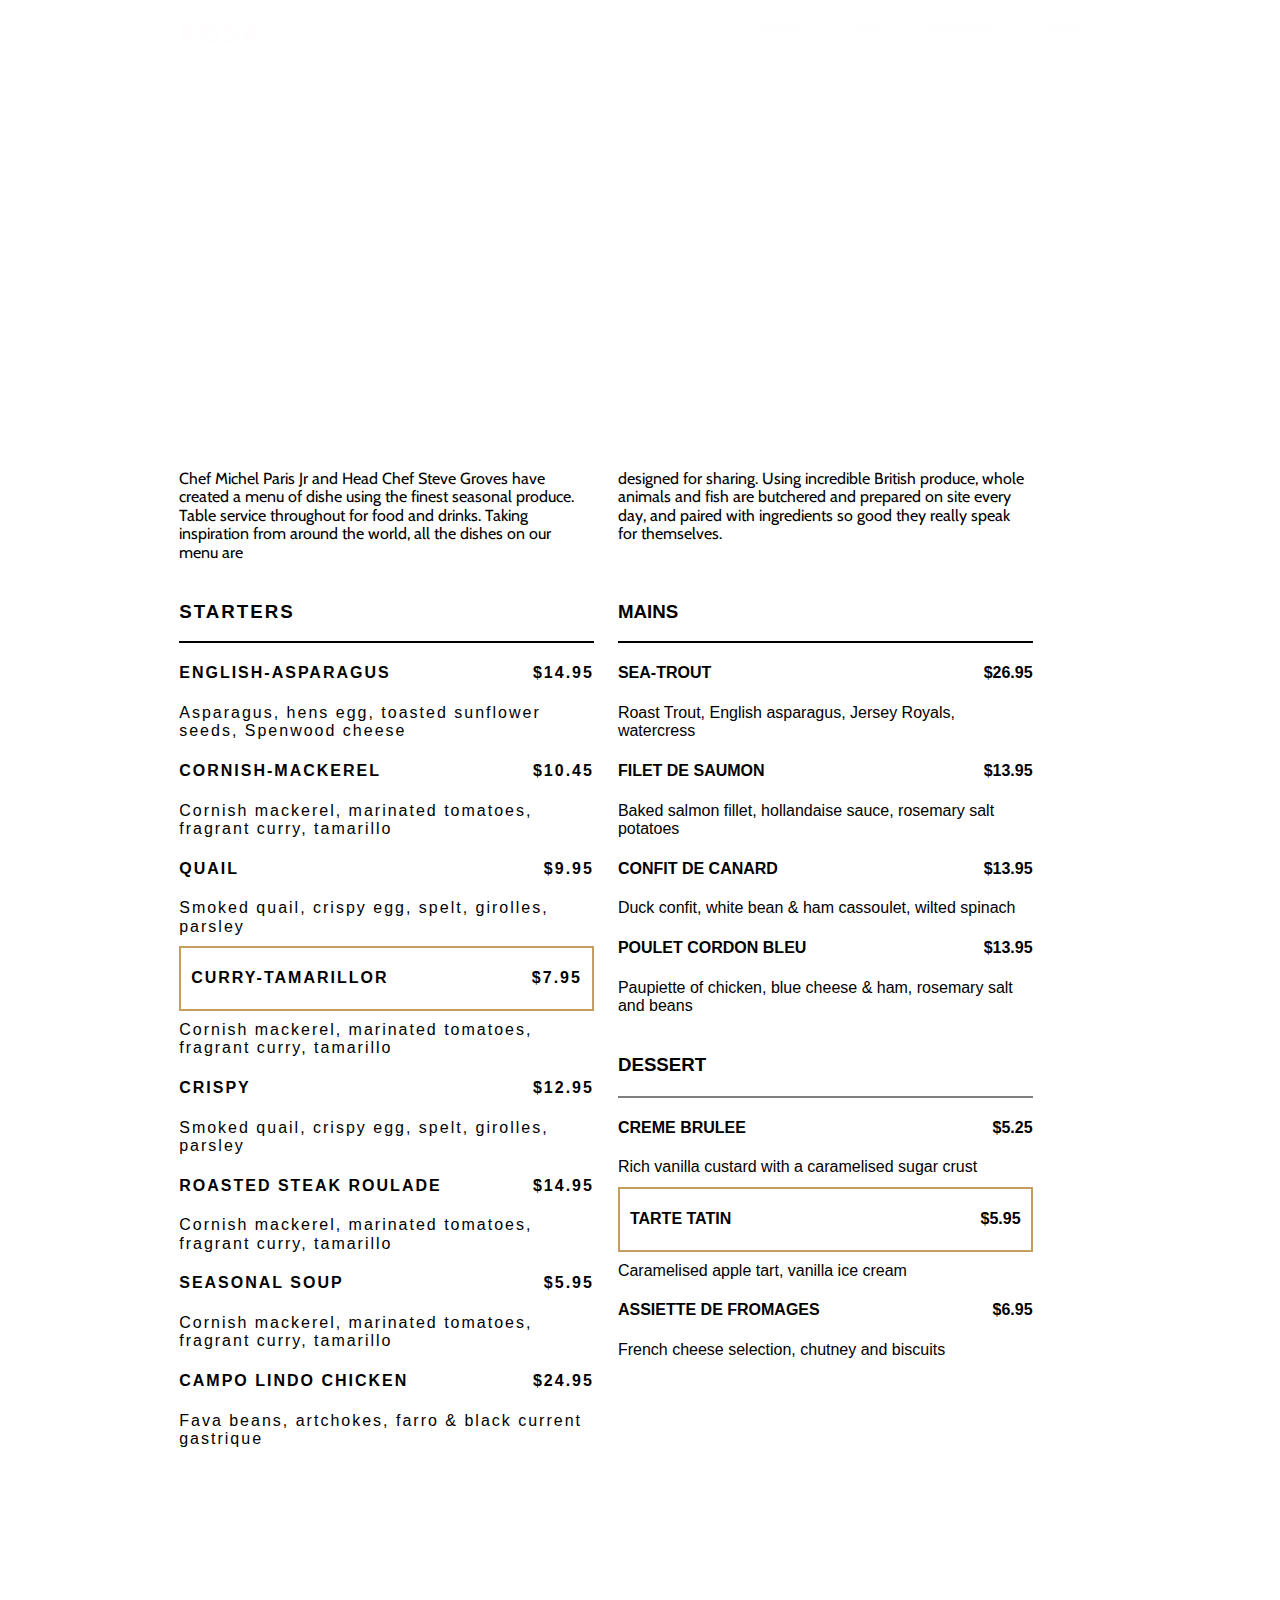
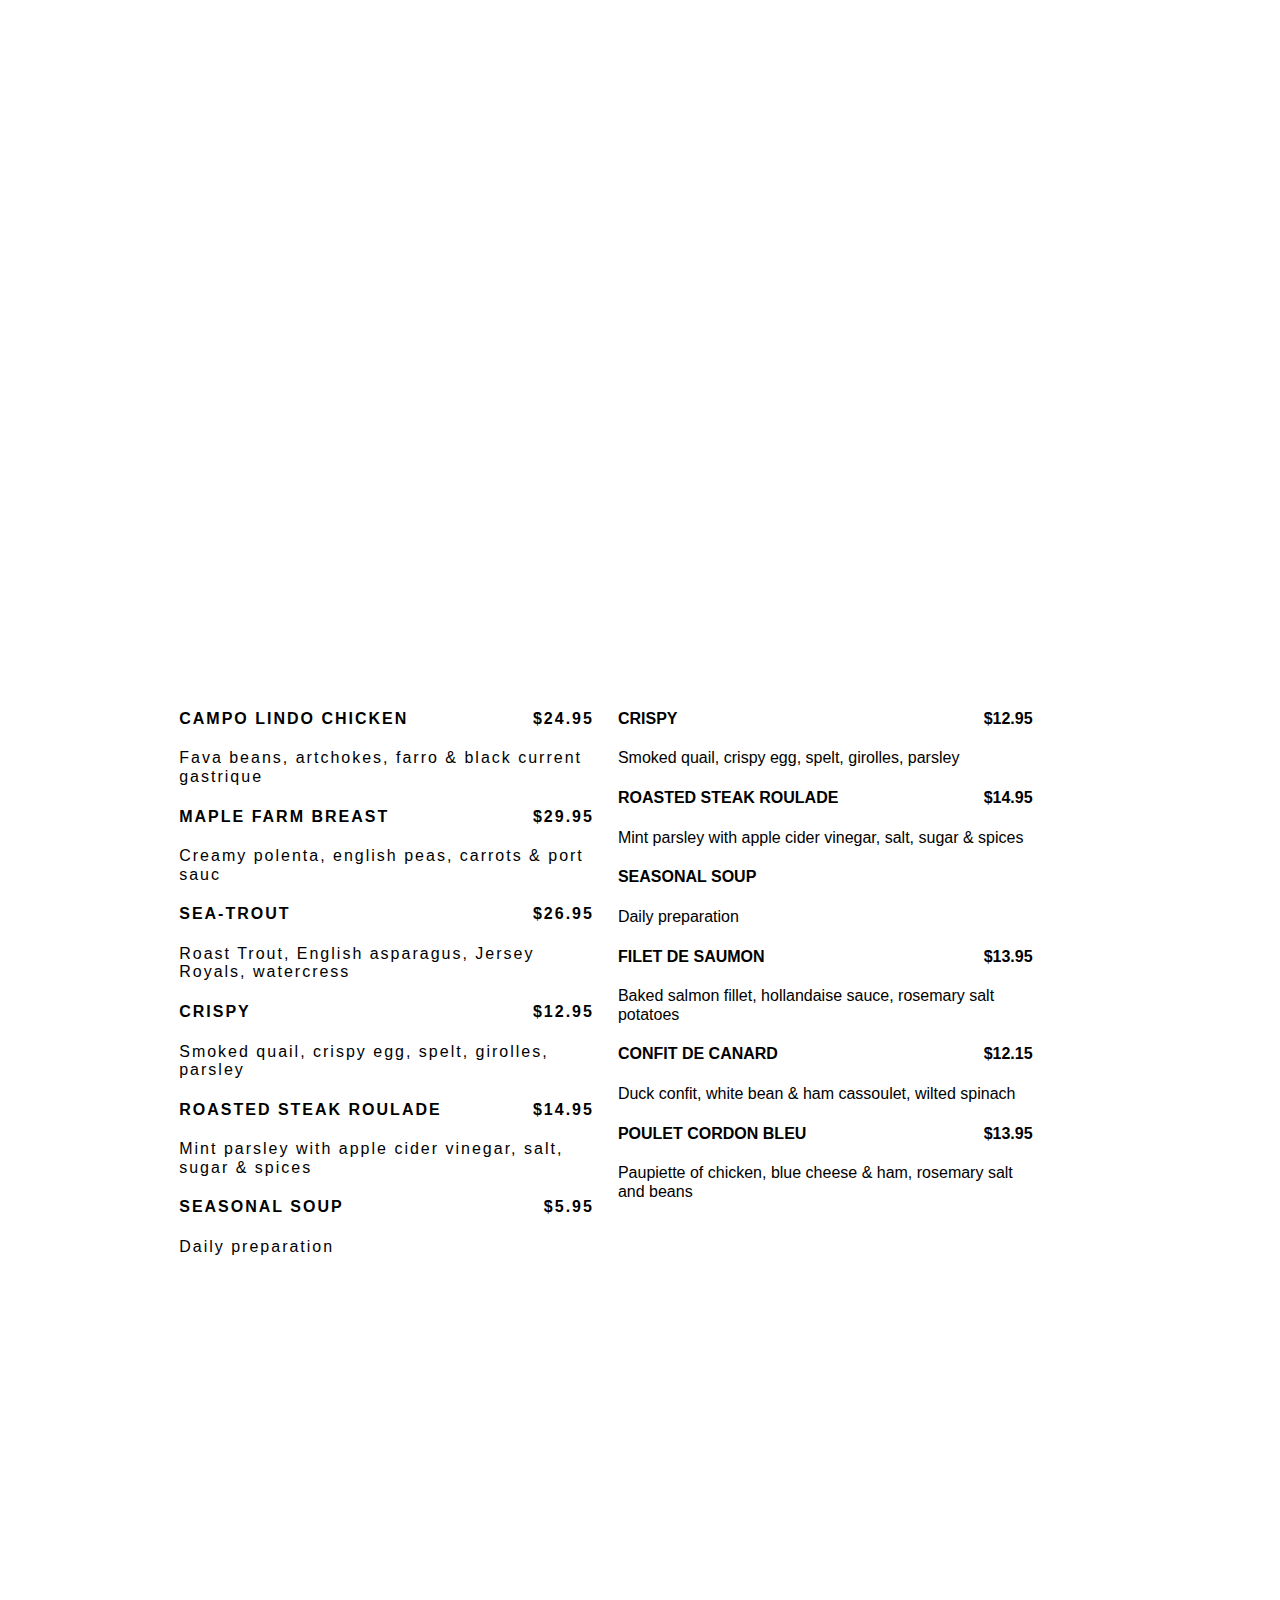
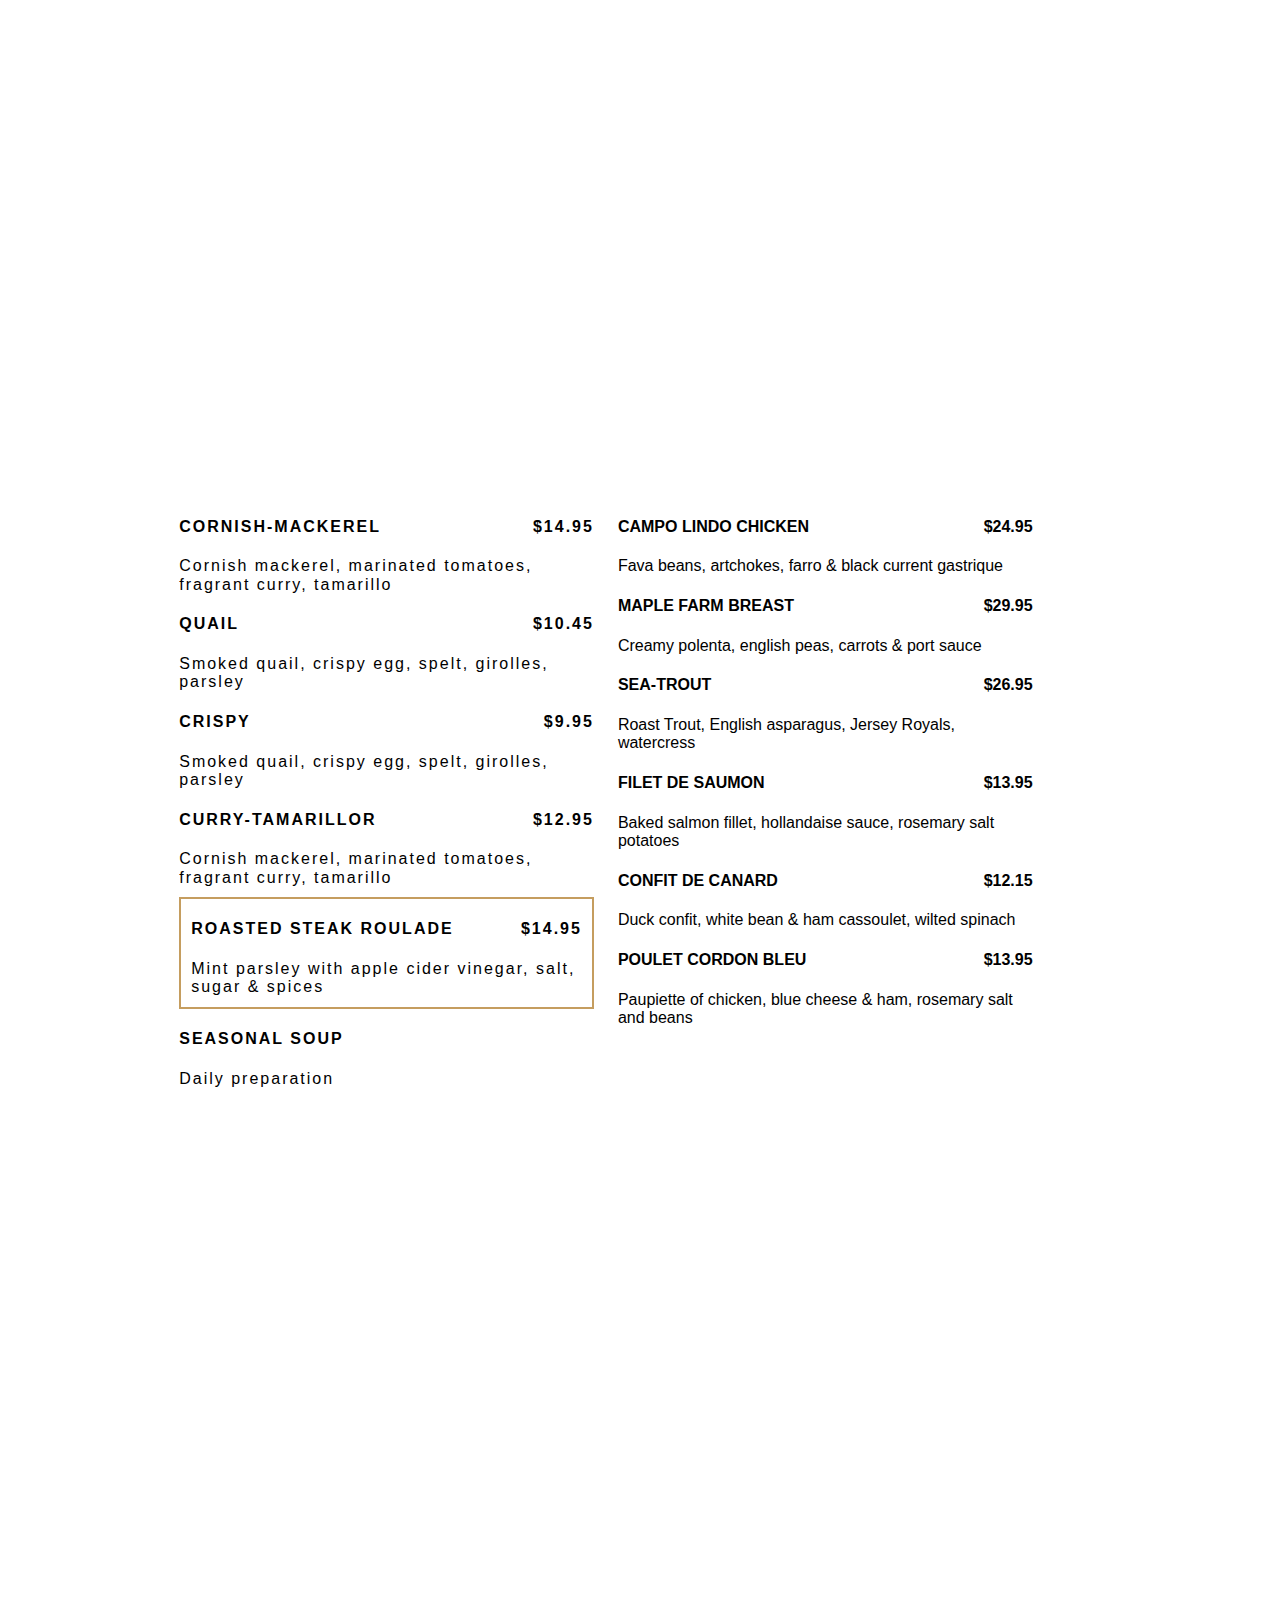
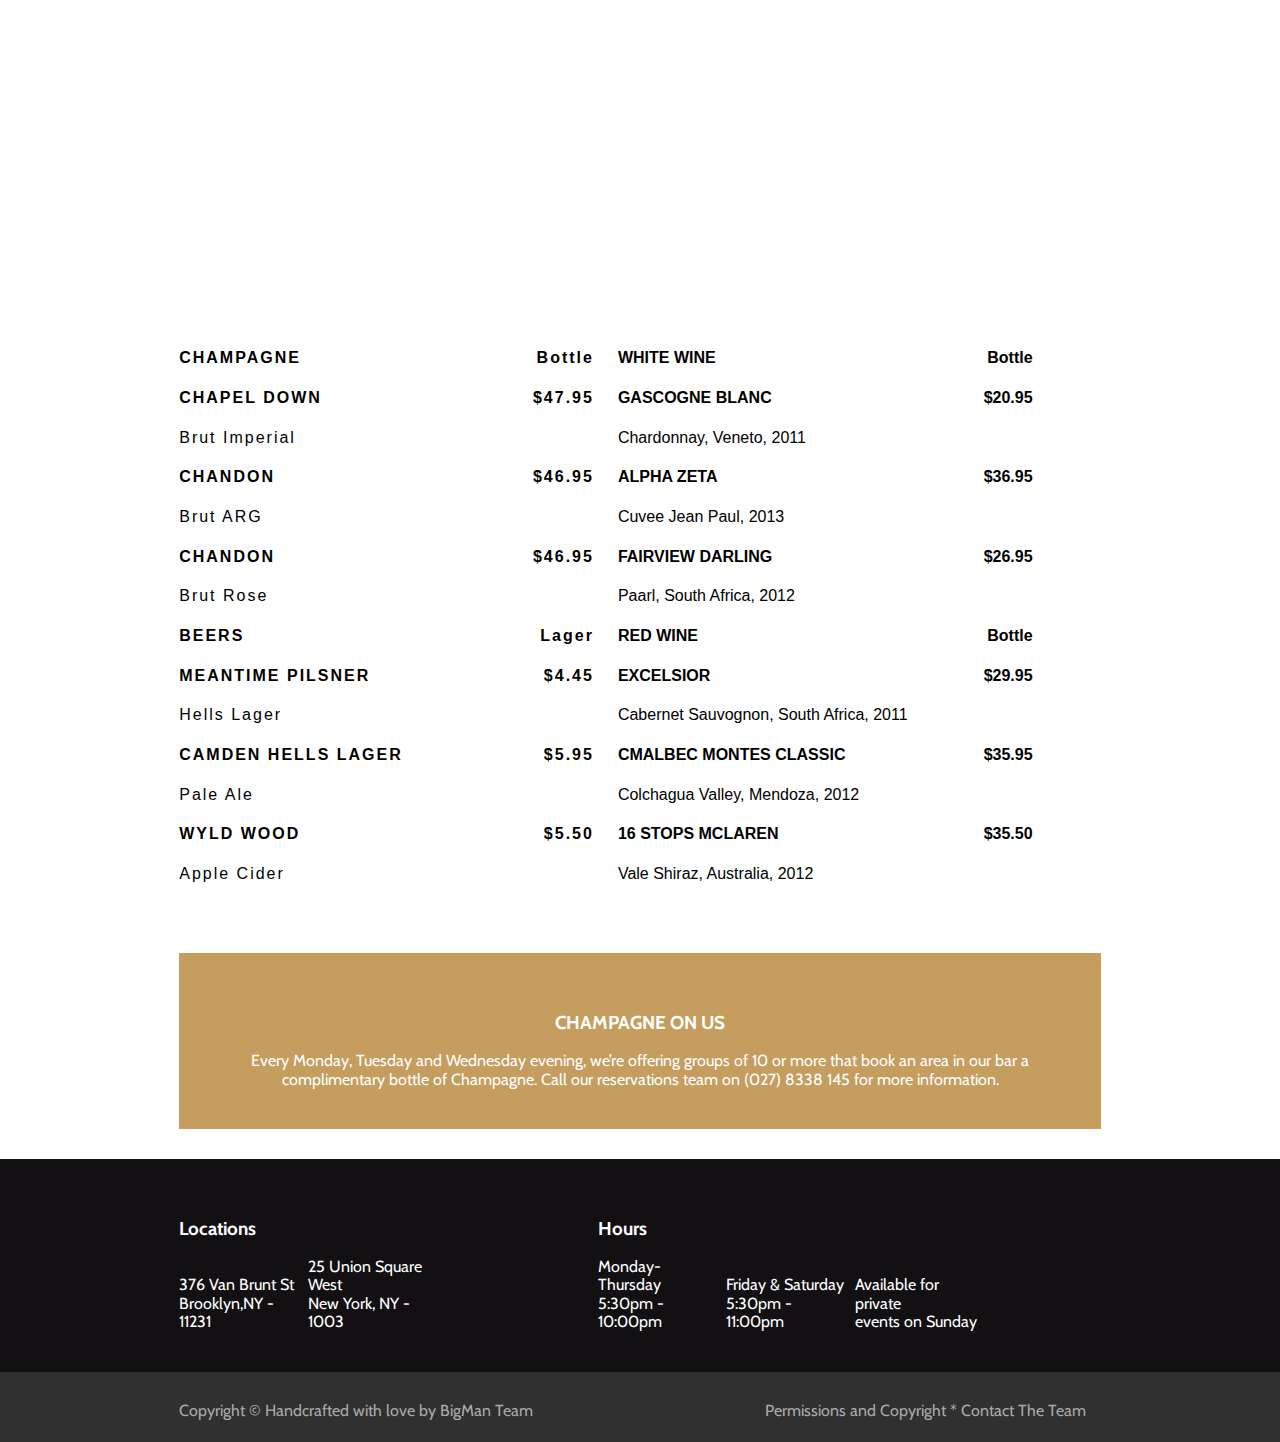
<file: menu.html>
<!DOCTYPE html>
<html>
  <head>
    <meta charset="utf-8">
    <meta name="viewport" content="width=device-width, initial-scale=1, shrink-to-fit=no">
    <title>RestMans | Menu</title>
    <link rel="stylesheet" href="css/reset.css">
    <link href="https://fonts.googleapis.com/css?family=Cabin" rel="stylesheet">
    <link href="https://fonts.googleapis.com/css?family=Great+Vibes" rel="stylesheet">
    <link rel="shortcut icon" href="favicon/favicon.ico" type="image/x-icon">
    <link rel="icon" href="favicon/favicon.ico" type="image/x-icon">
    <link rel="stylesheet" href="css/menu.css">
  </head>

<body>
  <div class="showcase">
    <div class="container">
        <div class="topbar">
          <div class="branding">
            <h1>ROSA</h1>
          </div>
          <div class="navbar">
            <nav>
              <ul>
                <li><a href="index.html">Welcome</a></li>
                <li><a href="menu.html"><span class="selected">Menu</span></a></li>
                <li><a href="reserve.html">Reservations</a></li>
                <li><a href="cont.html">Contact</a></li>
              </ul>
            </nav>
          </div>
        </div>
        <div class="textarea">
          <h1>THE MENU</h1>
        </div>
    </div>
  </div>

  <div class="container">
    <div class="info">
      <div class="info-left">
        <p>Chef Michel Paris Jr and Head Chef Steve Groves have created a menu of dishe using the finest seasonal produce. Table service throughout for food and drinks. Taking inspiration from around the world, all the dishes on our menu are</p>
      </div>
      <div class="info-right">
        <p>designed for sharing. Using incredible British produce, whole animals and fish are butchered and prepared on site every day, and paired with ingredients so good they really speak for themselves.</p>
      </div>
    </div>
    <div class="menu-head">
    </div>
    <div class="menu">
      <div class="menu col">
        <div class="break">
          <h3>STARTERS</h3>
        </div>
          <h4>ENGLISH-ASPARAGUS <span class="money">$14.95</span></h4>
          <p>Asparagus, hens egg, toasted sunflower seeds, Spenwood cheese</p>

          <h4>CORNISH-MACKEREL <span class="money">$10.45</span></h4>
          <p>Cornish mackerel, marinated tomatoes, fragrant curry, tamarillo</p>

          <h4>QUAIL <span class="money">$9.95</span></h4>
          <p>Smoked quail, crispy egg, spelt, girolles, parsley</p>

            <div class="special"><h4>CURRY-TAMARILLOR <span class="money">$7.95</span></h4></div>
          <p>Cornish mackerel, marinated tomatoes, fragrant curry, tamarillo</p>

          <h4>CRISPY <span class="money">$12.95</span></h4>
          <p>Smoked quail, crispy egg, spelt, girolles, parsley</p>

          <h4>ROASTED STEAK ROULADE <span class="money">$14.95</span></h4>
          <p>Cornish mackerel, marinated tomatoes, fragrant curry, tamarillo</p>

          <h4>SEASONAL SOUP <span class="money">$5.95</span></h4>
          <p>Cornish mackerel, marinated tomatoes, fragrant curry, tamarillo</p>

          <h4>CAMPO LINDO CHICKEN <span class="money">$24.95</span></h4>
          <p>Fava beans, artchokes, farro & black current gastrique</p>

      </div>
      <div class="menu col2">
        <div class="break">
          <h3>MAINS</h3>
        </div>
        <h4>SEA-TROUT <span class="money">$26.95</span></h4>
        <p>Roast Trout, English asparagus, Jersey Royals, watercress</p>

        <h4>FILET DE SAUMON <span class="money">$13.95</span></h4>
        <p>Baked salmon fillet, hollandaise sauce, rosemary salt potatoes</p>

        <h4>CONFIT DE CANARD <span class="money">$13.95</span></h4>
        <p>Duck confit, white bean & ham cassoulet, wilted spinach</p>

        <h4>POULET CORDON BLEU <span class="money">$13.95</span></h4>
        <p>Paupiette of chicken, blue cheese & ham, rosemary salt  and beans</p>

        <h3><span class="des">DESSERT</span></h3>

        <h4>CREME BRULEE <span class="money">$5.25</span></h4>
        <p>Rich vanilla custard with a caramelised sugar crust</p>

        <div class="special"><h4>TARTE TATIN <span class="money">$5.95</span></h4></div>
        <p>Caramelised apple tart, vanilla ice cream</p>

        <h4>ASSIETTE DE FROMAGES <span class="money">$6.95</span></h4>
        <p>French cheese selection, chutney and biscuits</p>

      </div>
    </div>
  </div>

  <div class="lunch-showcase">
    <div class="lunch-text">
      <h1>LUNCH</h1>
    </div>
  </div>

  <div class="container">
    <div class="menu">
      <div class="menu col">
        <h4>CAMPO LINDO CHICKEN <span class="money">$24.95</span></h4>
        <p>Fava beans, artchokes, farro & black current gastrique</p>

        <h4>MAPLE FARM BREAST <span class="money">$29.95</span></h4>
        <p>Creamy polenta, english peas, carrots & port sauc</p>

        <h4>SEA-TROUT <span class="money">$26.95</span></h4>
        <p>Roast Trout, English asparagus, Jersey Royals, watercress</p>

        <h4>CRISPY <span class="money">$12.95</span></h4>
        <p>Smoked quail, crispy egg, spelt, girolles, parsley</p>

        <h4>ROASTED STEAK ROULADE <span class="money">$14.95</span></h4>
        <p>Mint parsley with apple cider vinegar, salt, sugar & spices</p>

        <h4>SEASONAL SOUP <span class="money">$5.95</span></h4>
        <p>Daily preparation</p>


      </div>
      <div class="menu col2">
        <h4>CRISPY <span class="money">$12.95</span></h4>
        <p>Smoked quail, crispy egg, spelt, girolles, parsley</p>

        <h4>ROASTED STEAK ROULADE <span class="money">$14.95</span></h4>
        <p>Mint parsley with apple cider vinegar, salt, sugar & spices</p>

        <h4>SEASONAL SOUP <span class="money"></span></h4>
        <p>Daily preparation</p>

        <h4>FILET DE SAUMON <span class="money">$13.95</span></h4>
        <p>Baked salmon fillet, hollandaise sauce, rosemary salt potatoes</p>

        <h4>CONFIT DE CANARD <span class="money">$12.15</span></h4>
        <p>Duck confit, white bean & ham cassoulet, wilted spinach</p>

        <h4>POULET CORDON BLEU <span class="money">$13.95</span></h4>
        <p>Paupiette of chicken, blue cheese & ham, rosemary salt  and beans</p>

      </div>
    </div>
  </div>

  <div class="dinner">
    <div class="dintext">
      <h1>DINNER</h1>
    </div>
  </div>

  <div class="container">
    <div class="menu">
      <div class="menu col">
        <h4>CORNISH-MACKEREL <span class="money">$14.95</span></h4>
        <p>Cornish mackerel, marinated tomatoes, fragrant curry, tamarillo</p>

        <h4>QUAIL <span class="money">$10.45</span></h4>
        <p>Smoked quail, crispy egg, spelt, girolles, parsley</p>

        <h4>CRISPY <span class="money">$9.95</span></h4>
        <p>Smoked quail, crispy egg, spelt, girolles, parsley</p>

        <h4>CURRY-TAMARILLOR <span class="money">$12.95</span></h4>
        <p>Cornish mackerel, marinated tomatoes, fragrant curry, tamarillo</p>

        <div class="special"><h4>ROASTED STEAK ROULADE <span class="money">$14.95</span></h4>
        <p>Mint parsley with apple cider vinegar, salt, sugar & spices</p></div>

        <h4>SEASONAL SOUP <span class="money"></span></h4>
        <p>Daily preparation</p>


      </div>
      <div class="menu col2">
        <h4>CAMPO LINDO CHICKEN <span class="money">$24.95</span></h4>
        <p>Fava beans, artchokes, farro & black current gastrique</p>

        <h4>MAPLE FARM BREAST <span class="money">$29.95</span></h4>
        <p>Creamy polenta, english peas, carrots & port sauce</p>

        <h4>SEA-TROUT <span class="money">$26.95</span></h4>
        <p>Roast Trout, English asparagus, Jersey Royals, watercress</p>

        <h4>FILET DE SAUMON <span class="money">$13.95</span></h4>
        <p>Baked salmon fillet, hollandaise sauce, rosemary salt potatoes</p>

        <h4>CONFIT DE CANARD <span class="money">$12.15</span></h4>
        <p>Duck confit, white bean & ham cassoulet, wilted spinach</p>

        <h4>POULET CORDON BLEU <span class="money">$13.95</span></h4>
        <p>Paupiette of chicken, blue cheese & ham, rosemary salt  and beans</p>

      </div>
    </div>
  </div>


  <div class="drinks">
    <div class="dintext">
      <h1>DRINKS</h1>
    </div>
  </div>

  <div class="container">
    <div class="menu">
      <div class="menu col">
        <h4>CHAMPAGNE <span class="money">Bottle</span></h4>

        <h4>CHAPEL DOWN <span class="money">$47.95</span></h4>
        <p>Brut Imperial</p>

        <h4>CHANDON <span class="money">$46.95</span></h4>
        <p>Brut ARG</p>

        <h4>CHANDON<span class="money">$46.95</span></h4>
        <p>Brut Rose</p>

        <h4>BEERS <span class="money">Lager</span></h4>

        <h4>MEANTIME PILSNER <span class="money">$4.45</span></h4>
        <p>Hells Lager</p>

        <h4>CAMDEN HELLS LAGER <span class="money">$5.95</span></h4>
        <p>Pale Ale</p>

        <h4>WYLD WOOD<span class="money">$5.50</span></h4>
        <p>Apple Cider</p>


      </div>
      <div class="menu col2">
        <h4>WHITE WINE <span class="money">Bottle</span></h4>

        <h4>GASCOGNE BLANC <span class="money">$20.95</span></h4>
        <p>Chardonnay, Veneto, 2011</p>

        <h4>ALPHA ZETA <span class="money">$36.95</span></h4>
        <p>Cuvee Jean Paul, 2013</p>

        <h4>FAIRVIEW DARLING <span class="money">$26.95</span></h4>
        <p>Paarl, South Africa, 2012</p>

        <h4>RED WINE <span class="money">Bottle</span></h4>

        <h4>EXCELSIOR <span class="money">$29.95</span></h4>
        <p>Cabernet Sauvognon, South Africa, 2011</p>

        <h4>CMALBEC MONTES CLASSIC <span class="money">$35.95</span></h4>
        <p>Colchagua Valley, Mendoza, 2012</p>

        <h4>16 STOPS MCLAREN <span class="money">$35.50</span></h4>
        <p>Vale Shiraz, Australia, 2012</p>

      </div>
    </div>
  </div>
<div class="container">
  <div class="us">
    <h3>CHAMPAGNE ON US</h3>
    <p>Every Monday, Tuesday and Wednesday evening, we’re offering groups of 10 or more that book an area in our bar a complimentary bottle of Champagne. Call our reservations team on (027) 8338 145 for more information.</p>
  </div>
</div>












  <div class="topfoot">
    <div class="container">
        <div class="leftfoot">
          <div class="lefttop">
            <h3>Locations</h3>
          </div>
          <div class="leftbottom">
            <p>376 Van Brunt St</p>
            <p>Brooklyn,NY - 11231</p>
          </div>
          <div class="leftbottom2">
            <p>25 Union Square West</p>
            <p>New York, NY - 1003</p>
          </div>
        </div>
      <div class="rightfoot">
        <div class="righttop">
          <h3>Hours</h3>
        </div>
        <div class="rightbottom">
          <p>Monday- Thursday</p>
          <p>5:30pm - 10:00pm</p>
        </div>
        <div class="rightbottom2">
          <p>Friday & Saturday</p>
          <p>5:30pm - 11:00pm</p>
        </div>
        <div class="rightbottom3">
          <p>Available for private</p>
          <p>events on Sunday</p>
        </div>
        </div>
      </div>
    </div>

  <div class="bottomfoot">
    <div class="container">
      <div class="footer1">
        <p>Copyright &copy; Handcrafted with love by <span class"stink">BigMan</span> Team</p>
      </div>
      <div class="footer2">
        <p>Permissions and Copyright * Contact The Team</p>
      </div>
    </div>
  </div>

</html>
</file>
<file: css/menu.css>
/* Global */
.container {
  margin: 0 auto;
  width: 72%;
}

p {
  margin: 0;
}

body {
  margin: 0;
  padding: 0;
  font-family: 'Cabin', sans-serif;
}

.selected {
  border-bottom: 2px solid white;
}

/* Showcase */
.topbar {
  color: #FFFDFD;
  font-family: 'Cabin', sans-serif;
}

.branding {
  display: inline-block;
}

.branding h1 {
  border-bottom: 2px solid white;
  font-weight: bold;
  letter-spacing: 3px;
  font-size: 27px;
}

.navbar {
  display: inline-block;
  float: right;
}

.navbar ul {
  list-style: none;
  text-align: right;
}

.navbar li {
  display: inline-block;
  margin: 0 10px 0 10px;
}

.navbar a {
  text-decoration: none;
  color: #FFFDFD;
  padding: 10px;
  font-size: 13px;
  font-family: 'Cabin', sans-serif;
}

.navbar a:hover {
  color: yellow;
}

.showcase {
  background: url('https://cdn.demos.pixelgrade.com/wp-content/uploads/sites/5/2014/05/treat-yo-self34836_words_done.jpg');
  background-size: cover;
  background-repeat: no-repeat;
  background-position: center;
  min-height: 450px;
}

.textarea {
  text-align: center;
  color: white;
  font-family: 'Cabin', sans-serif;
  letter-spacing: 5px;
  font-size: 25px;
  margin-top: 140px;
  font-weight: bold;
}

/* Menu */

.menu {
  margin-bottom: 30px;
}

/*foot*/

.info {
  margin: 20px 0 20px 0;
}

.info-left {
  display: inline-block;
  width: 45%;
  vertical-align: top;
}

.info-right {
  display: inline-block;
  width: 45%;
  vertical-align: top;
  margin-left: 20px;
}

.menu-head {
  margin: 20px 0 20px 0;
  letter-spacing: 3px;
  font-size: 22px;
  font-family: sans-serif;
}

.menu-head-left {
  display: inline-block;
  width: 45%;
  border-bottom: 2px solid grey;
}

.menu-head-right {
  display: inline-block;
  width: 45%;
  margin-left: 20px;
  border-bottom: 2px solid grey;
}

.menu .col {
  display: inline-block;
  width: 45%;
  vertical-align: top;
  font-weight: normal;
  letter-spacing: 2px;
  font-family: sans-serif;
}

.money {
  float: right;
}

.break {
  border-bottom: 2px solid black;
}


.menu .col2 {
  display: inline-block;
  width: 45%;
  margin-left: 20px;
  vertical-align: top;
  font-family: sans-serif;
}

.col p {
  margin: 10px 0 10px 0;
}

.col2 p {
  margin: 10px 0 10px 0;
}

.des {
  display: inline-block;
  border-bottom: 2px solid grey;
  width: 100%;
  padding: 20px 0 20px 0;
}

.special {
  border: 2px solid #C59D5F;
  padding: 0 10px 0 10px;
}


/* Lunch */
.lunch-showcase {
  margin: 100px 0 100px 0;
  background: url('https://cdn.demos.pixelgrade.com/wp-content/uploads/sites/5/2014/06/901051_604137032930766_812725153_o.jpg');
  min-height: 600px;
  background-position: center;
}

.lunch-text {
  text-align: center;
  color: white;
  padding-top: 250px;
  letter-spacing: 5px;
  font-size: 25px;
  font-weight: bold;
}

/* Dinner */
.dinner {
  margin: 100px 0 100px 0;
  background: url('https://cdn.demos.pixelgrade.com/wp-content/uploads/sites/5/2014/06/1273345_656262674384868_338530104_o.jpg');
  min-height: 600px;
  background-position: center;
  background-size: cover;
}

.dintext {
  text-align: center;
  color: white;
  padding-top: 250px;
  letter-spacing: 5px;
  font-size: 25px;
  font-weight: bold;
}

/* Drinks */

.drinks {
  margin: 100px 0 100px 0;
  background: url('https://cdn.demos.pixelgrade.com/wp-content/uploads/sites/5/2014/06/893942_583789211632215_1377313419_o.jpg');
  min-height: 600px;
  background-position: center;
  background-size: cover;
}

/* Us */

.us {
  text-align: center;
  padding: 40px;
  background-color: #C59D5F;
  margin-bottom: 30px;
  color: white;
}



























/* Footer */

.topfoot {
  padding: 40px 0 40px 0;
  background-color: #121013;
  color: #FFFFFF;
  font-family: 'Cabin', sans-serif;
  min-height: 110px;
}



.leftfoot {
  display: inline-block;
  width: 45%;
}

.leftbottom {
  display: inline-block;
  width: 30%;
}

.leftbottom2 {
  display: inline-block;
  width: 30%;
}

.rightfoot {
  display: inline-block;
  width: 45%;
}

.rightbottom {
  display: inline-block;
  width: 30%;
}

.rightbottom2 {
  display: inline-block;
  width: 30%;
}

.rightbottom3 {
  display: inline-block;
  width: 30%;
}

/* Bottom Footer */

.bottomfoot {
  background-color: #303030;
  color: #AAAAAC;
  min-height: 70px;
}

.footer1 {
  display: inline-block;
  width: 49%;
  margin-top: 30px;
  vertical-align: top;
}

.footer2 {
  display: inline-block;
  width: 49%;
  text-align: right;
  margin-top: 30px;
}




































@media (max-width: 1024px) {
  .navbar {
    display: block;
    width: 100%;
  }

  .branding {
    display: block;
    width: 100%;
    text-align: center;
  }

  .navbar li {
    display: block;
    text-align: center;
    margin: 10px;
    padding: 5px;
  }

.navbar a {
  padding: 5px;;
}

.navbar ul {
  text-align: center;
  padding: 0;
}

.branding h1 {
  margin-top: 0;
}
.leftbottom, .leftbottom2 {
  width: 48%;
}

.leftfoot, .rightfoot {
  display: block;
  width: 100%;
}

.menu .col {
  display: block;
  width: 100%;
}

.menu .col2 {
  display: block;
  width: 100%;
  margin: 0;
}


}
</file>
